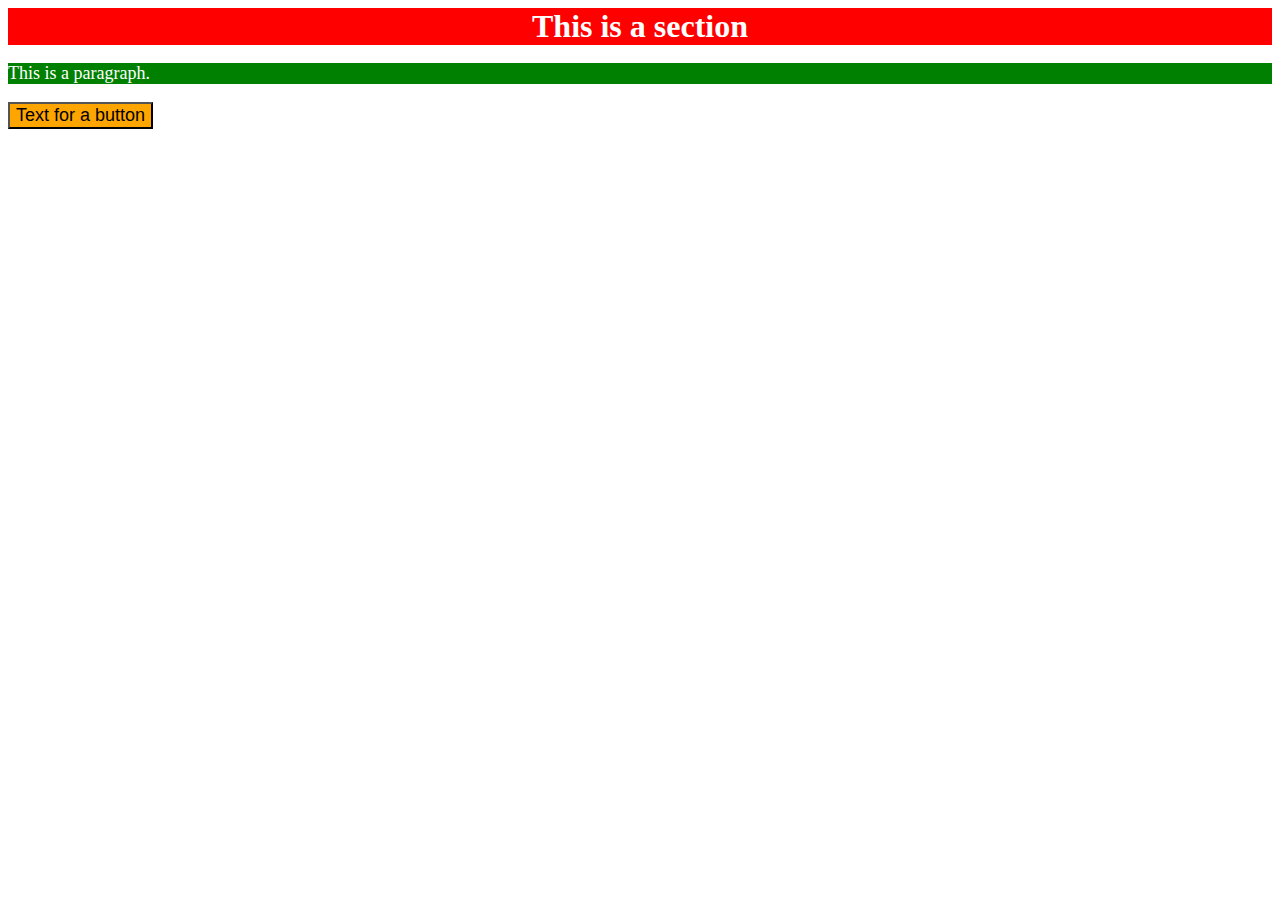
<file: 01-css-methods/index.html>
<!DOCTYPE html>
<html>
	<head>
		<meta charset="UTF-8">
		<title>CSS Exercises 1</title>
		<link rel="stylesheet" href="./style.css">
	</head>
	
	<body>
		<div>This is a section</div>
		<p>This is a paragraph.</p>
		<button>Text for a button</button>
	</body>

</html>
</file>
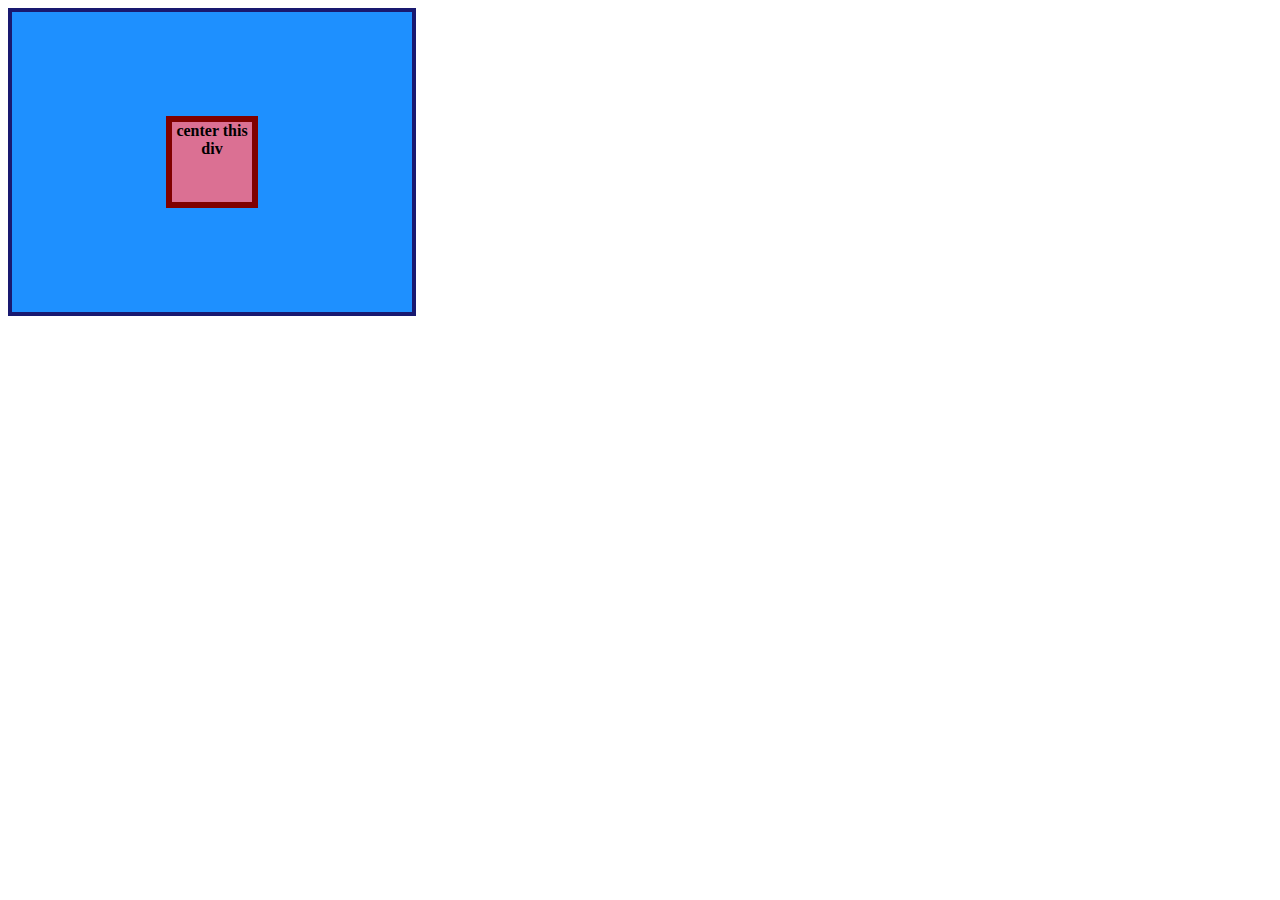
<file: 01-flex-center/index.html>
<!DOCTYPE html>
<html lang="en">
<head>
  <meta charset="UTF-8">
  <meta http-equiv="X-UA-Compatible" content="IE=edge">
  <meta name="viewport" content="width=device-width, initial-scale=1.0">
  <title>CENTER THIS DIV</title>
  <link rel="stylesheet" href="style.css">
</head>
<body>
  <div class="container">
    <div class="box">center this div</div>
  </div>
</body>
</html>
</file>
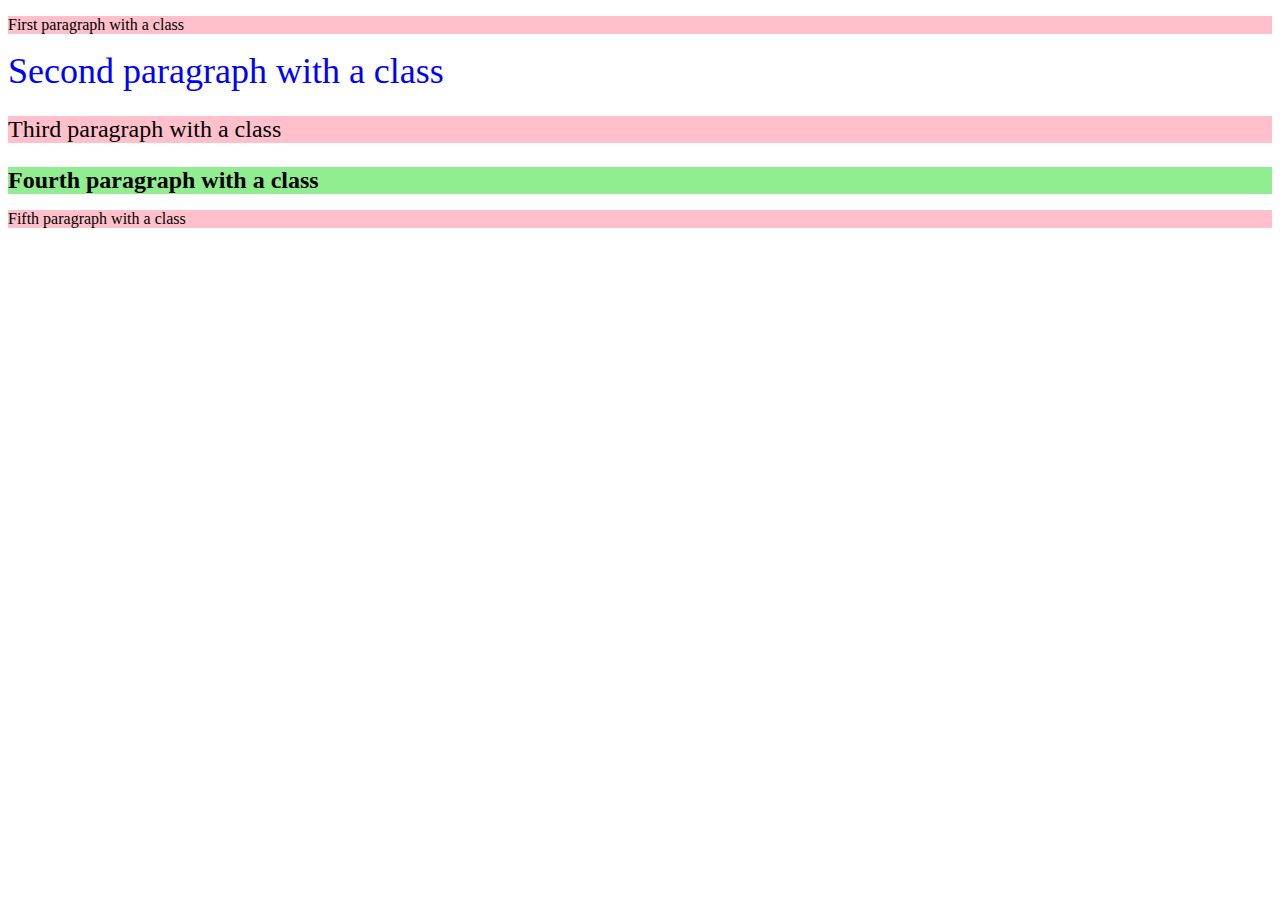
<file: 02-class-id-selectors/index.html>
<!DOCTYPE html>
<html>
	<head>
		<meta charset="UTF-8">
		<title>CSS Exercises 2</title>
		<link rel="stylesheet" href="./style.css">
	</head>
	
	<body>
		<p class="back">First paragraph with a class</p>
		<div id="blue">Second paragraph with a class</div>
		<p class="back bigger">Third paragraph with a class</p>
		<div id="green">Fourth paragraph with a class</div>
		<p class="back">Fifth paragraph with a class</p>
	</body>
</html>
</file>
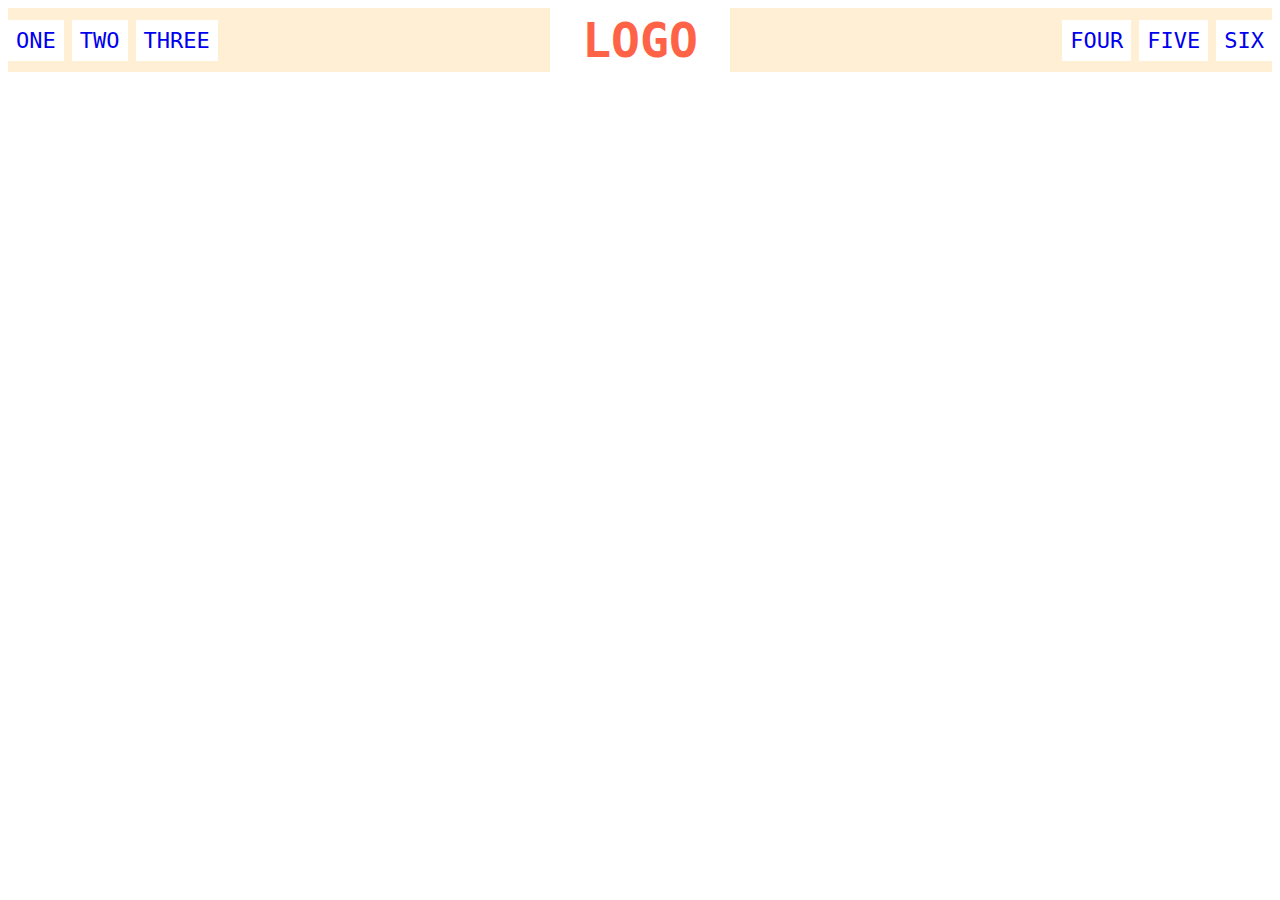
<file: 02-flex-header/index.html>
<!DOCTYPE html>
<html lang="en">
<head>
  <meta charset="UTF-8">
  <meta http-equiv="X-UA-Compatible" content="IE=edge">
  <meta name="viewport" content="width=device-width, initial-scale=1.0">
  <title>Flex Header</title>
  <link rel="stylesheet" href="style.css">
</head>
<body>
  <div class="header">
    <div class="left-links">
      <ul>
        <li><a href="#">ONE</a></li>
        <li><a href="#">TWO</a></li>
        <li><a href="#">THREE</a></li>
      </ul>
    </div>
    <div class="logo">LOGO</div>
    <div class="right-links">
      <ul>
        <li><a href="#">FOUR</a></li>
        <li><a href="#">FIVE</a></li>
        <li><a href="#">SIX</a></li>
      </ul>
    </div>
  </div>
</body>
</html>
</file>
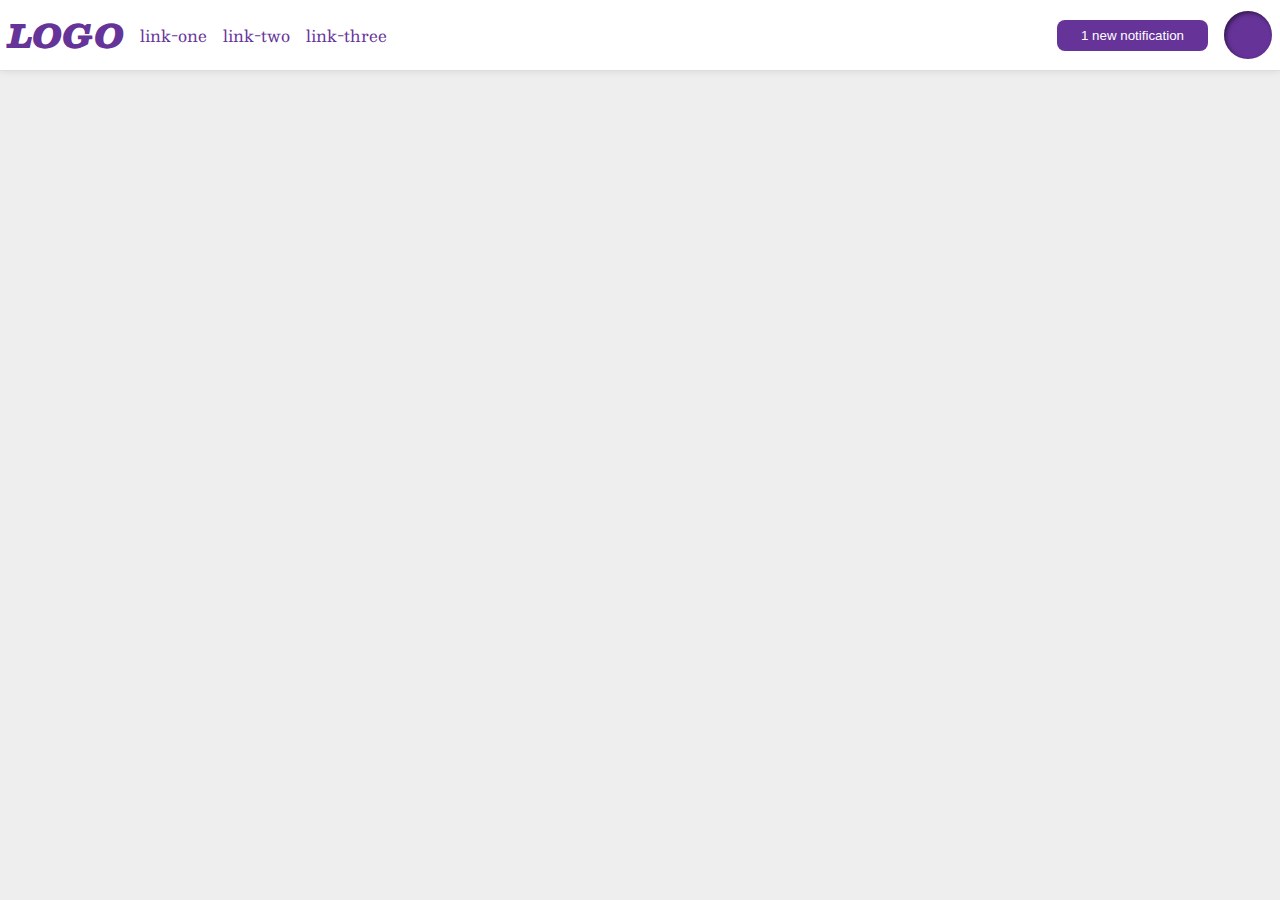
<file: 03-flex-header-2/index.html>
<!DOCTYPE html>
<html lang="en">
<head>
  <meta charset="UTF-8">
  <meta http-equiv="X-UA-Compatible" content="IE=edge">
  <meta name="viewport" content="width=device-width, initial-scale=1.0">
  <title>Flex Header 2</title>
  <link rel="stylesheet" href="style.css">
</head>
<body>
  <div class="header">
    <div class="left">
      <div class="logo">
        LOGO
      </div>
      <ul class="links">
        <li><a href="google.com">link-one</a></li>
        <li><a href="google.com">link-two</a></li>
        <li><a href="google.com">link-three</a></li>
      </ul>
    </div>
    <div class="right">
      <button class="notifications">
        1 new notification
      </button>
      <div class="profile-image"></div>
    </div>
  </div>
</body>
</html>
</file>
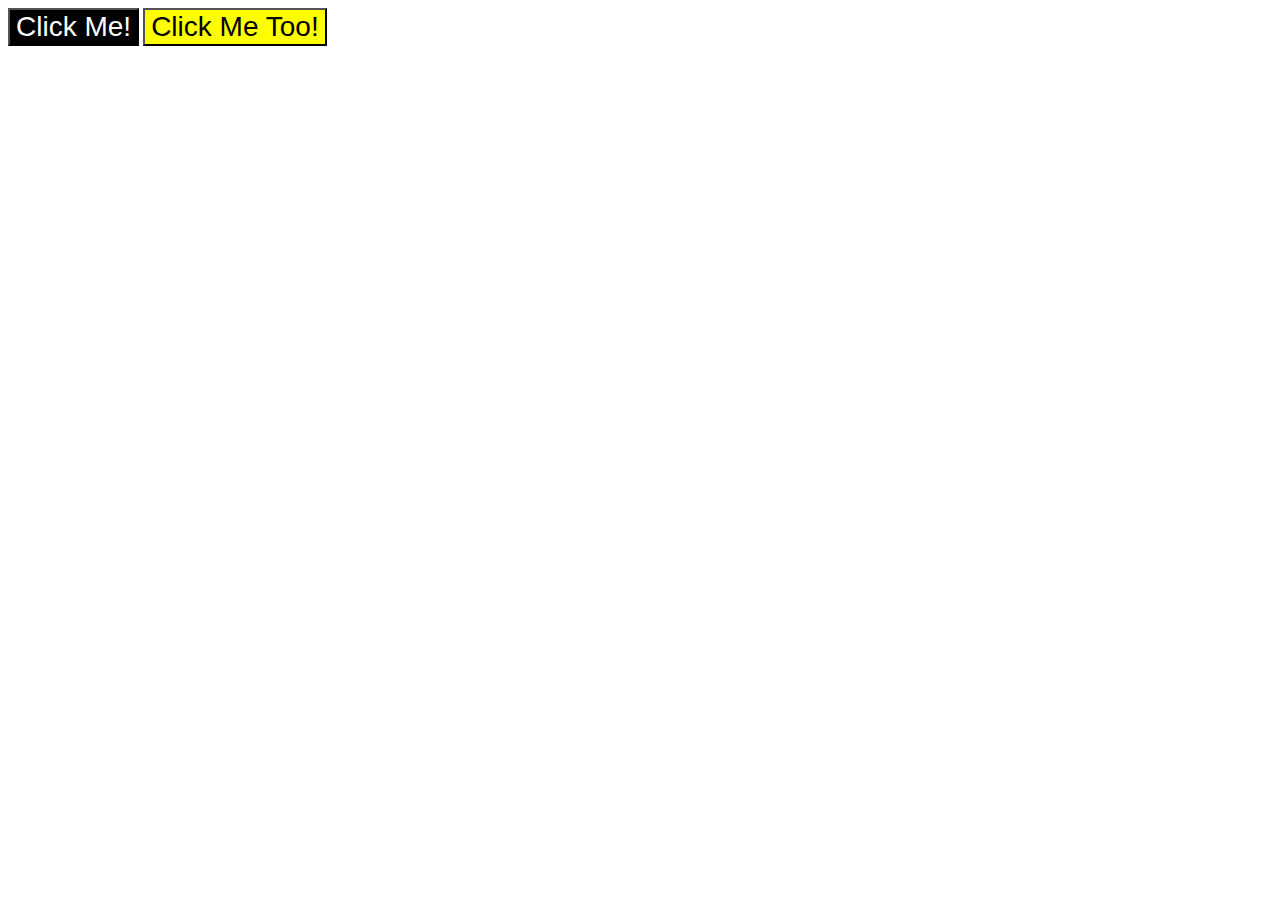
<file: 03-grouping-selectors/index.html>
<!DOCTYPE html>
<html>
	<head>
		<meta charset="UTF-8">
		<title>CSS Exercises 3</title>
		<link rel="stylesheet" href="./style.css">
	</head>
	
	<body>
		<button class="button1">Click Me!</button>
		<button class="button2">Click Me Too!</button>
	</body>

</html>
</file>
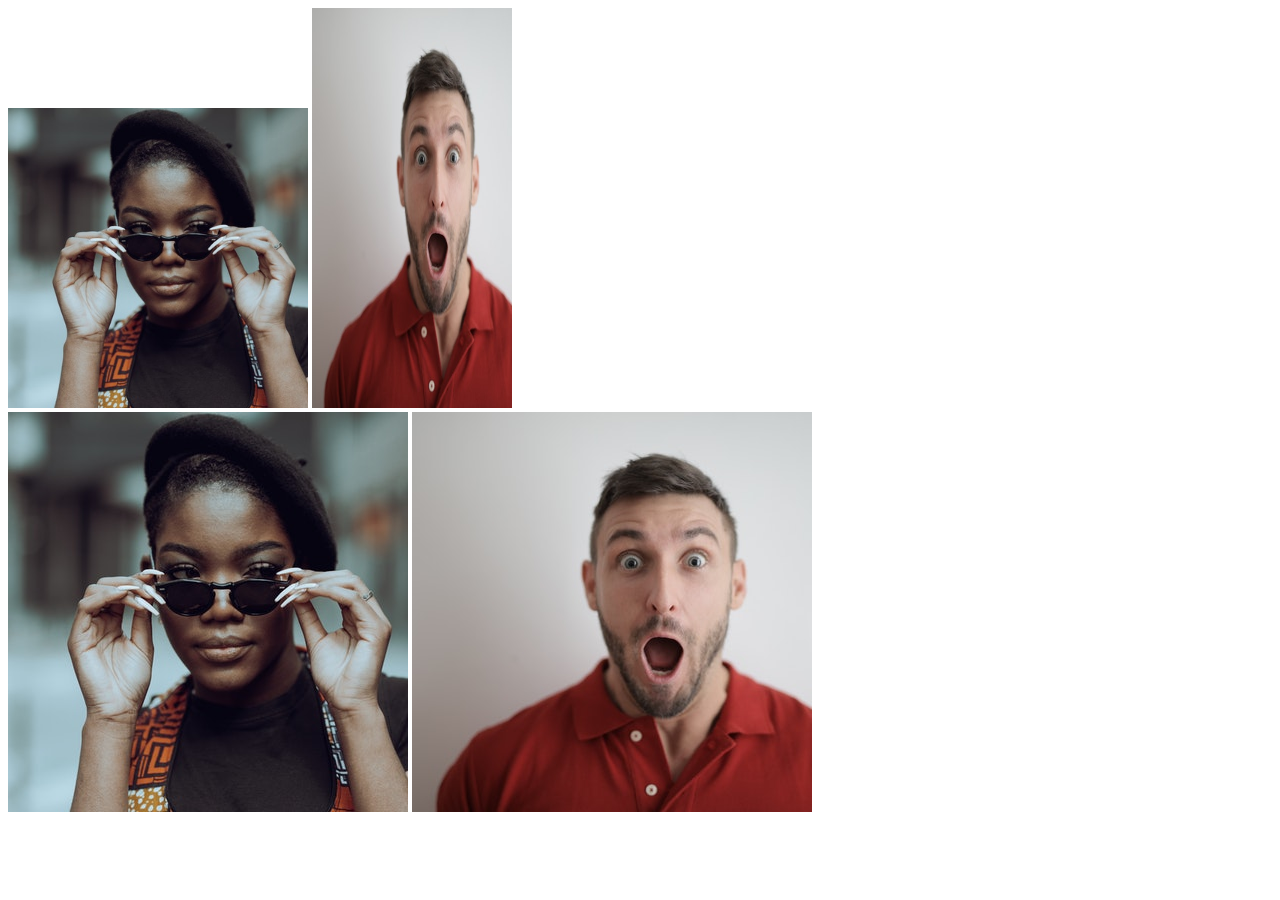
<file: 04-chaining-slectors/index.html>
<!DOCTYPE html>
<html>
	<head>
		<title>Css Exercises 3</title>
		<meta charset="UTF-8">
		<link rel="stylesheet" href="./style.css">
	</head>
	<body>
  		<!-- Use the classes BELOW this line -->
  		<div>
    			<img class="avatar proportioned" src="./pexels-katho-mutodo-8434791.jpg" alt="">
    			<img class="avatar distorted" src="./pexels-andrea-piacquadio-3777931.jpg" alt="">
  		</div>
  		<!-- Use the classes ABOVE this line -->
  		<div>
    			<img class="original proportioned" src="./pexels-katho-mutodo-8434791.jpg" alt="">
    			<img class="original distorted" src="./pexels-andrea-piacquadio-3777931.jpg" alt="">
    		</div>
	</body>
</html>
</file>
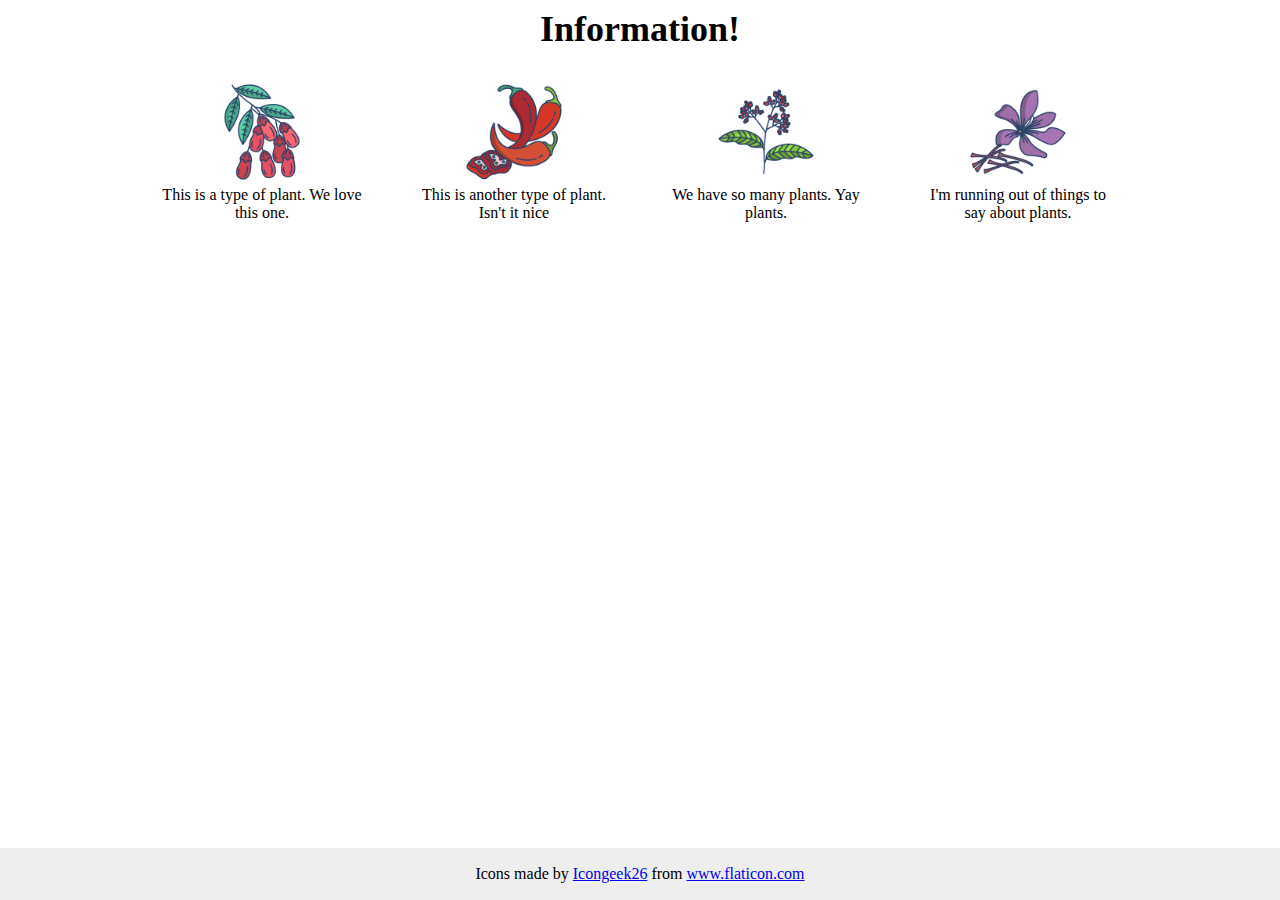
<file: 04-flex-info/index.html>
<!DOCTYPE html>
<html lang="en">
<head>
  <meta charset="UTF-8">
  <meta http-equiv="X-UA-Compatible" content="IE=edge">
  <meta name="viewport" content="width=device-width, initial-scale=1.0">
  <title>Information</title>
  <link rel="stylesheet" href="./style.css">
</head>
<body>

    <div class="title">Information!</div>
    <div class="container">
      <div class="row">
        <img src="./images/barberry.png" alt="barberry">
        <div class="text">This is a type of plant. We love this one.</div>
      </div>
      <div class="row">
        <img src="./images/chilli.png" alt="chili">
        <div class="text">This is another type of plant. Isn't it nice</div>
      </div>
      <div class="row">
        <img src="./images/pepper.png" alt="pepper">
        <div class="text">We have so many plants. Yay plants.</div>
      </div>
      <div class="row">
        <img src="./images/saffron.png" alt="saffron">
        <div class="text">I'm running out of things to say about plants.</div>
      </div>
    </div>

  <!-- disregard this section, it's here to give attribution to the creator of these icons -->
  <div class="footer">
    <div>Icons made by <a href="https://www.flaticon.com/authors/icongeek26" title="Icongeek26">Icongeek26</a> from <a href="https://www.flaticon.com/" title="Flaticon">www.flaticon.com</a></div>
  </div>
</body>
</html>
</file>
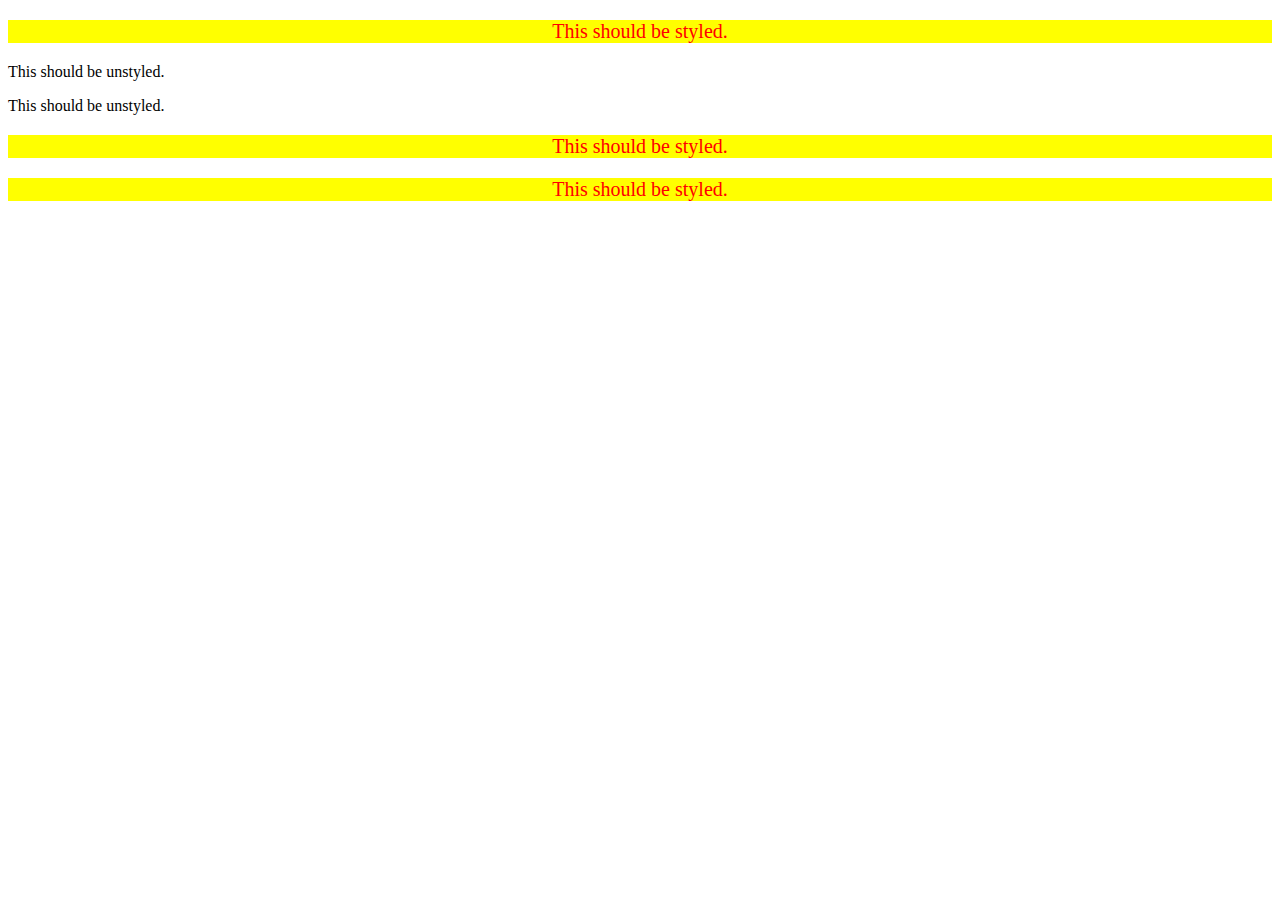
<file: 05-descendant-combinator/index.html>
<!DOCTYPE html>
<html lang="en">
<head>
  <meta charset="UTF-8">
  <meta http-equiv="X-UA-Compatible" content="IE=edge">
  <meta name="viewport" content="width=device-width, initial-scale=1.0">
  <title>Descendant Combinator</title>
  <link rel="stylesheet" href="./style.css">
</head>
<body>
  <div class="container">
    <p class="text">This should be styled.</p>
  </div>
  <p class="text">This should be unstyled.</p>
  <p class="text">This should be unstyled.</p>
  <div class="container">
    <p class="text">This should be styled.</p>
    <p class="text">This should be styled.</p>
  </div>
</body>
</html>
</file>
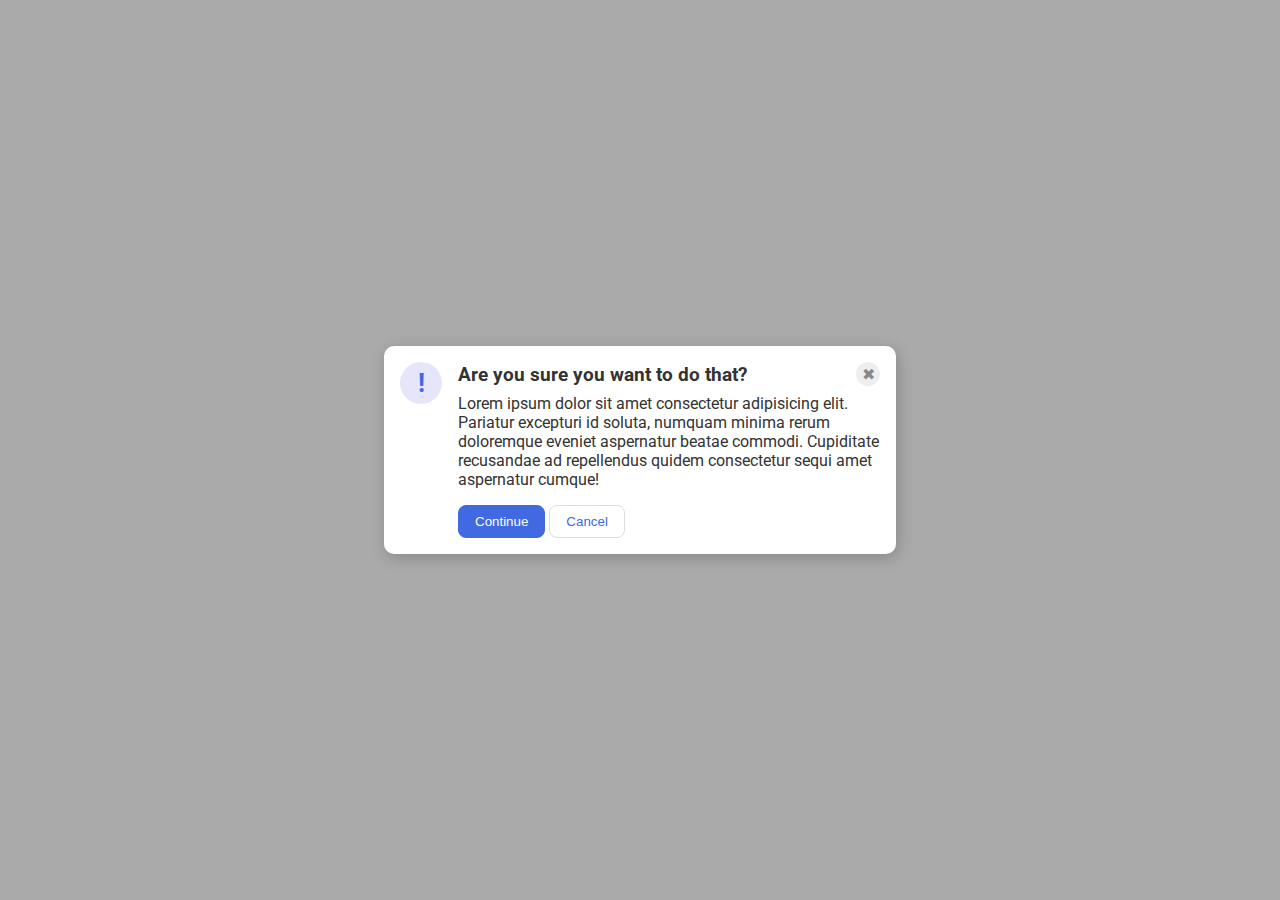
<file: 05-flex-modal/index.html>
<!DOCTYPE html>
<html lang="en">
<head>
  <meta charset="UTF-8">
  <meta http-equiv="X-UA-Compatible" content="IE=edge">
  <meta name="viewport" content="width=device-width, initial-scale=1.0">
  <link rel="stylesheet" href="./style.css">
  <title>Modal</title>
</head>
<body>
  <div class="modal">
	<div class="icon">!</div>
	<div class="bodymodal">
		<div class="header">Are you sure you want to do that?
			<div class="close-button">✖</div>
		</div>
		<div class="text">Lorem ipsum dolor sit amet consectetur adipisicing elit. Pariatur excepturi id soluta, numquam minima rerum doloremque eveniet aspernatur beatae commodi. Cupiditate recusandae ad repellendus quidem consectetur sequi amet aspernatur cumque!</div>
		<button class="continue">Continue</button>
   	<button class="cancel">Cancel</button>
	</div>
  </div>
</body>
</html>
</file>
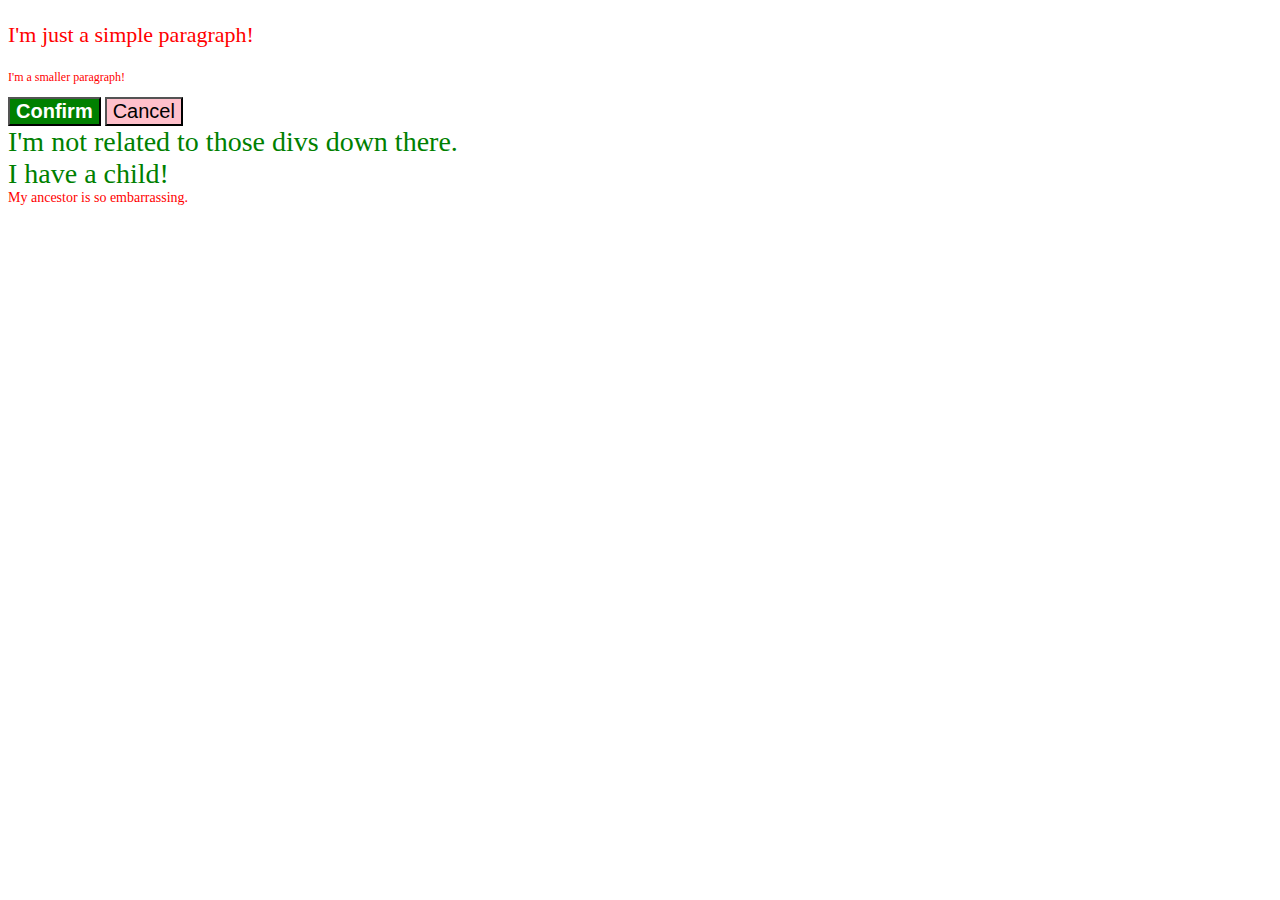
<file: 06-cascade-fix/index.html>
<!DOCTYPE html>
<html lang="en">
<head>
  <meta charset="UTF-8">
  <meta http-equiv="X-UA-Compatible" content="IE=edge">
  <meta name="viewport" content="width=device-width, initial-scale=1.0">
  <title>Fix the Cascade</title>
  <link rel="stylesheet" href="style.css">
</head>
<body>
  <p class="para">I'm just a simple paragraph!</p>
  <p class="para small-para">I'm a smaller paragraph!</p>

  <button id="confirm-button" class="button confirm">Confirm</button>
  <button id="cancel-button" class="button cancel">Cancel</button>

  <div class="text">I'm not related to those divs down there.</div>
  <div class="text">I have a child!
    <div class="text child">My ancestor is so embarrassing.</div>
  </div>
</body>
</html>
</file>
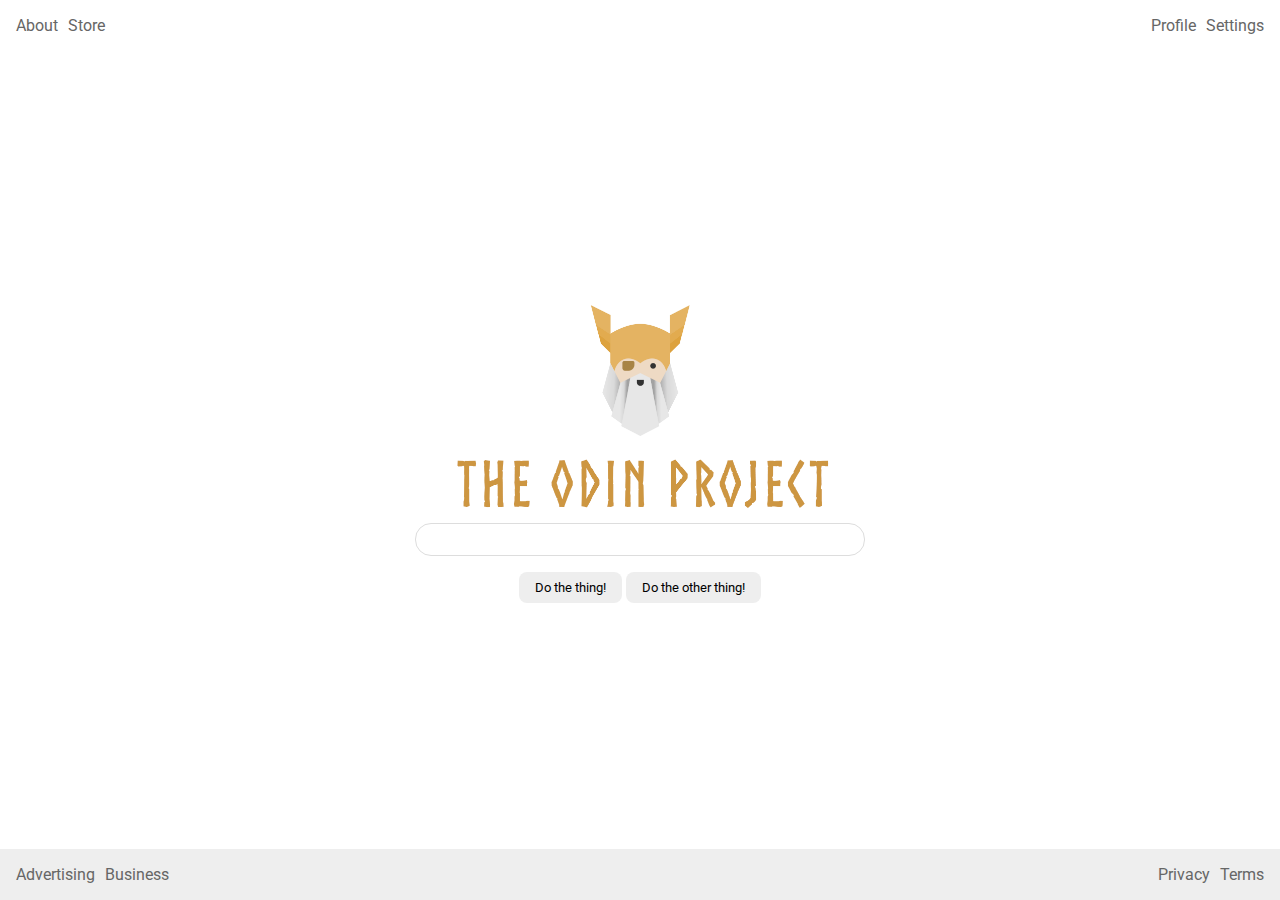
<file: 06-flex-layout/index.html>
<!DOCTYPE html>
<html lang="en">
<head>
  <meta charset="UTF-8">
  <meta http-equiv="X-UA-Compatible" content="IE=edge">
  <meta name="viewport" content="width=device-width, initial-scale=1.0">
  <title>LAYOUT</title>
  <link rel="stylesheet" href="./style.css">
</head>
<body>
  <div class="header">
    <ul class="left-links">
      <li><a href="google.com">About</a></li>
      <li><a href="google.com">Store</a></li>
    </ul>
    <ul class="right-links">
      <li><a href="google.com">Profile</a></li>
      <li><a href="google.com">Settings</a></li>
    </ul>
  </div>
  <div class="content">
    <img src="./logo.png" alt="">
    <div class="input">
      <input type="text">
    </div>
    <div class="buttons">
      <button>Do the thing!</button>
      <button>Do the other thing!</button>
    </div>
  </div>
  <div class="footer">
    <ul class="left-links">
      <li><a href="google.com">Advertising</a></li>
      <li><a href="google.com">Business</a></li>
    </ul>
    <ul class="right-links">
      <li><a href="google.com">Privacy</a></li>
      <li><a href="google.com">Terms</a></li>
    </ul>
  </div>
</body>
</html>
</file>
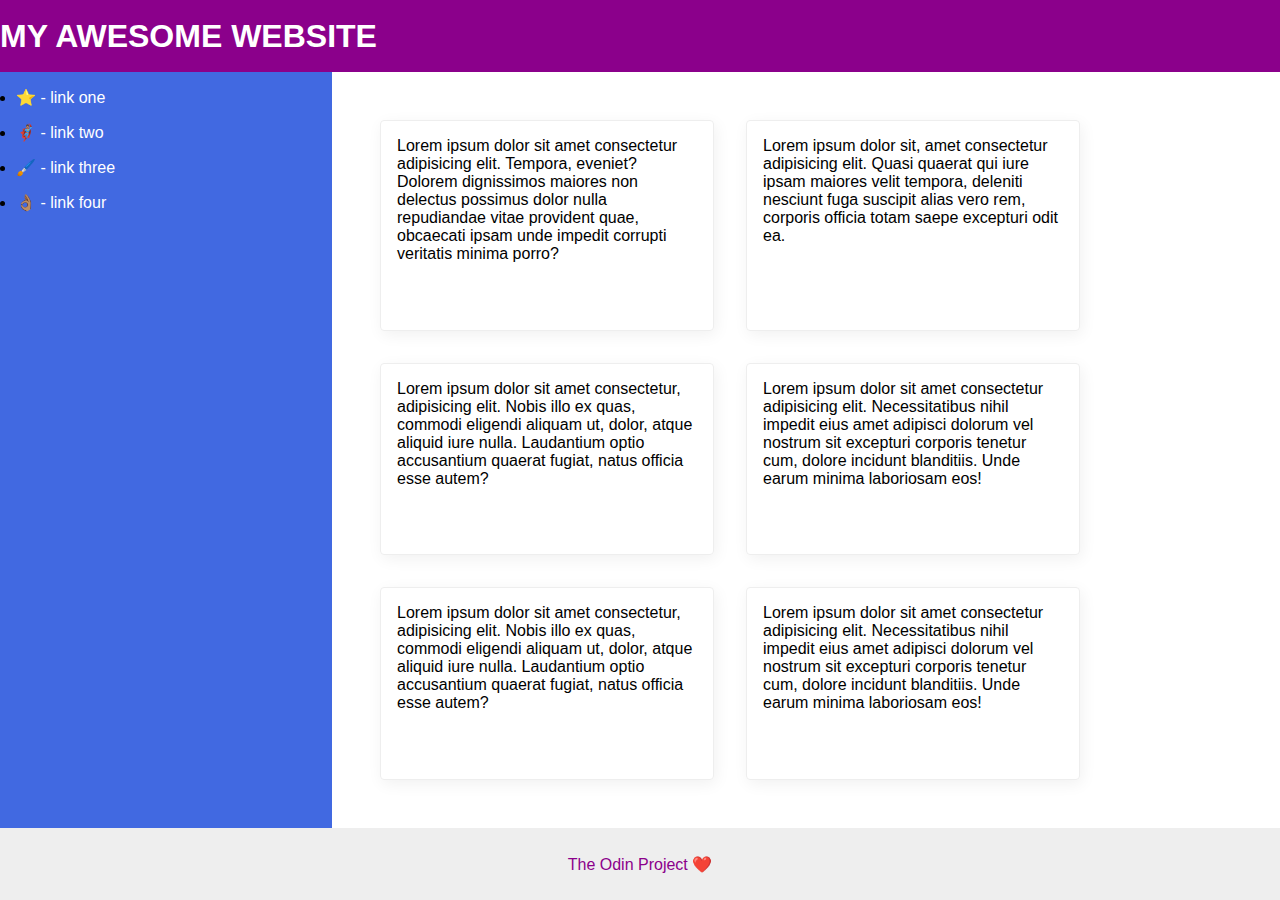
<file: 07-flex-layout-2/index.html>
<!DOCTYPE html>
<html lang="en">
<head>
  <meta charset="UTF-8">
  <meta http-equiv="X-UA-Compatible" content="IE=edge">
  <meta name="viewport" content="width=device-width, initial-scale=1.0">
  <title>The Holy Grail</title>
  <link rel="stylesheet" href="style.css">
</head>
<body>
  <div class="header">
    MY AWESOME WEBSITE
  </div>
  <div class="body">
    <div class="sidebar">
      <ul>
        <li><a href="google.com">⭐ - link one</a></li>
        <li><a href="google.com">🦸🏽‍♂️ - link two</a></li>
        <li><a href="google.com">🖌️ - link three</a></li>
        <li><a href="google.com">👌🏽 - link four</a></li>
      </ul>
    </div>
    <div class="container">
      <div class="card">Lorem ipsum dolor sit amet consectetur adipisicing elit. Tempora, eveniet? Dolorem dignissimos maiores non delectus possimus dolor nulla repudiandae vitae provident quae, obcaecati ipsam unde impedit corrupti veritatis minima porro?</div>
      <div class="card">Lorem ipsum dolor sit, amet consectetur adipisicing elit. Quasi quaerat qui iure ipsam maiores velit tempora, deleniti nesciunt fuga suscipit alias vero rem, corporis officia totam saepe excepturi odit ea.</div>
      <div class="card">Lorem ipsum dolor sit amet consectetur, adipisicing elit. Nobis illo ex quas, commodi eligendi aliquam ut, dolor, atque aliquid iure nulla. Laudantium optio accusantium quaerat fugiat, natus officia esse autem?</div>
      <div class="card">Lorem ipsum dolor sit amet consectetur adipisicing elit. Necessitatibus nihil impedit eius amet adipisci dolorum vel nostrum sit excepturi corporis tenetur cum, dolore incidunt blanditiis. Unde earum minima laboriosam eos!</div>
      <div class="card">Lorem ipsum dolor sit amet consectetur, adipisicing elit. Nobis illo ex quas, commodi eligendi aliquam ut, dolor, atque aliquid iure nulla. Laudantium optio accusantium quaerat fugiat, natus officia esse autem?</div>
      <div class="card">Lorem ipsum dolor sit amet consectetur adipisicing elit. Necessitatibus nihil impedit eius amet adipisci dolorum vel nostrum sit excepturi corporis tenetur cum, dolore incidunt blanditiis. Unde earum minima laboriosam eos!</div>
    </div>
  </div>
  <div class="footer">The Odin Project ❤️</div>
</body>
</html>
</file>
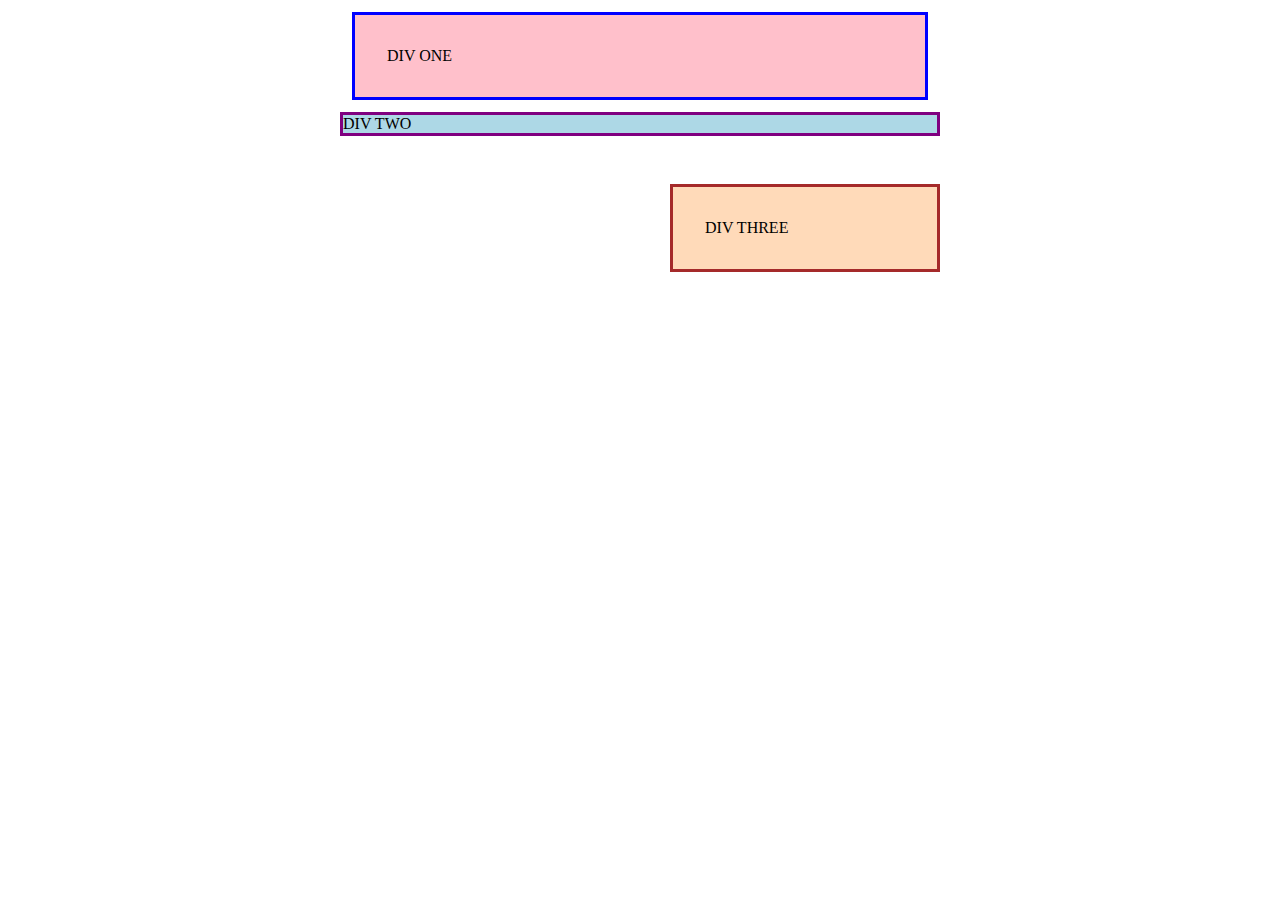
<file: margin-and-padding/index.html>
<!DOCTYPE html>
<html lang="en">
<head>
  <meta charset="UTF-8">
  <meta http-equiv="X-UA-Compatible" content="IE=edge">
  <meta name="viewport" content="width=device-width, initial-scale=1.0">
  <title>Margin and Padding exercise</title>
  <link rel="stylesheet" href="style.css">
</head>
<body>
  <div class="one">
    DIV ONE
  </div>
  <div class="two">
    DIV TWO
  </div>
  <div class="three">
    DIV THREE
  </div>
</body>
</html>
</file>
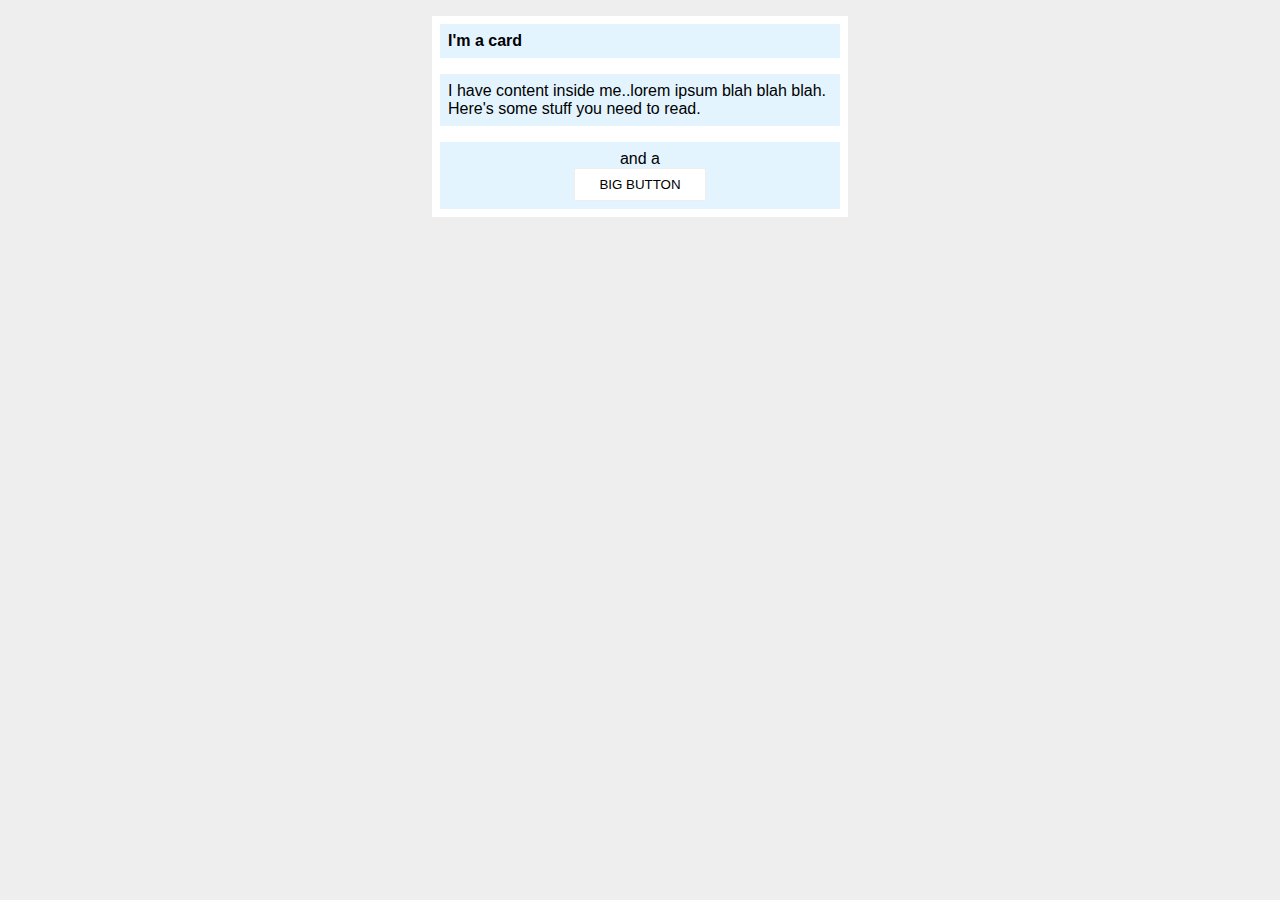
<file: margin-and-padding2/index.html>
<!DOCTYPE html>
<html lang="en">
<head>
  <meta charset="UTF-8">
  <meta http-equiv="X-UA-Compatible" content="IE=edge">
  <meta name="viewport" content="width=device-width, initial-scale=1.0">
  <title>Margin and Padding exercise 2</title>
  <link rel="stylesheet" href="style.css">
</head>
<body>
  <div class="card">
    <h1 class="title">I'm a card</h1>
    <div class="content">I have content inside me..lorem ipsum blah blah blah. Here's some stuff you need to read.</div>
    <div class="button-container">and a <button>BIG BUTTON</button></div>
  </div>
</body>
</html>
</file>
<file: 01-css-methods/style.css>
div {
	background-color: red;
	color: white;
	font-size: 32px;
	text-align: center;
	font-weight: bold;
}

p {
	background-color: green;
	color: white;
	font-size: 18px;
}

button {
	background-color: orange;
	font-size: 18px;
}
</file>
<file: 01-flex-center/style.css>
.container {
  background: dodgerblue;
  border: 4px solid midnightblue;
  width: 400px;
  height: 300px;
  display:  flex;
  justify-content: center;
  align-items: center;
}

.box {
  background: palevioletred;
  font-weight: bold;
  text-align: center;
  border: 6px solid maroon;
  width: 80px;
  height: 80px;
}
</file>
<file: 02-class-id-selectors/style.css>
.back.bigger{
	font-size: 24px;
}

#green{
	background-color: lightgreen;
	font-size: 24px;
	font-weight: bold;
}

#blue{
	color: blue;
	font-size: 36px;
}

.back{
	background-color: pink;
	font: Verdana, sans-serif;
}
</file>
<file: 02-flex-header/style.css>
/** {
  border: solid yellow 0px;
}*/


.header  {
  font-family: monospace;
  background: papayawhip;
  display: flex;
  flex-direction: row;
  justify-content: space-between;
  align-items: center;
  /*border: solid green 2px;*/
}

.logo {
  font-size: 48px;
  font-weight: 900;
  color: tomato;
  background: white;
  padding: 4px 32px;
}

ul {
  /* this removes the dots on the list items*/
  list-style-type: none;
  display: flex;
  flex-direction: row;
  /*border:  solid blue 2px;*/
  margin: 0px;
  padding: 0px;
  gap:  8px;
}

a {
  font-size: 22px;
  background: white;
  padding: 8px;
  /* this removes the line under the links */
  text-decoration: none;
}
</file>
<file: 03-flex-header-2/style.css>
@import url('https://fonts.googleapis.com/css2?family=Besley:ital,wght@0,400;1,900&display=swap');

/** {
  border: solid red 2px;
}*/


body {
  margin: 0;
  background: #eee;
  font-family: Besley, serif;
}

.header {
  background: white;
  border-bottom: 1px solid #ddd;
  box-shadow: 0 0 8px rgba(0,0,0,.1);
  display: flex;
  flex-direction: row;
  align-items: center;
  padding: 8px;
  justify-content: space-between;

}

.profile-image {
  background: rebeccapurple;
  box-shadow: inset 2px 2px 4px rgba(0,0,0,.5);
  border-radius: 50%;
  width: 48px;
  height:  48px;
}

.logo {
  color: rebeccapurple;
  font-size: 32px;
  font-weight: 900;
  font-style: italic;
}

button {
  border: none;
  border-radius: 8px;
  background: rebeccapurple;
  color: white;
  padding: 8px 24px;
}

a {
  /* this removes the line under our links */
  text-decoration: none;
  color: rebeccapurple;
}

ul {
  list-style-type: none;
  margin: 0;
  padding: 0;
  gap: 16px;
  display: flex;
  flex-direction: row;
}

.left, .right {
  display: inline-flex;
  flex-direction: row;
  align-items: center;
  justify-content: space-between;
  gap: 16px;
}
</file>
<file: 03-grouping-selectors/style.css>
.button1, .button2 {
	font-size: 28px;
	font-family: Helvetica, "Times New Roman", sans-serif;
}

.button1 {
	background-color: black;
	color: white;
}

.button2 {
	background-color: yellow;
}
</file>
<file: 04-chaining-slectors/style.css>
.avatar.proportioned {
	width: 300px;
	height: 300px;
}

.avatar.distorted {
	width: 200px;
	height: 400px;
}
</file>
<file: 04-flex-info/style.css>
/** {
  border: red solid 2px;
}*/

body {
  text-align: center;
}

img {
  width: 100px;
  height: 100px;
}

.title {
  font-size: 36px;
  font-weight: 900;
  margin-bottom: 32px;
}

.text {
  display: flex;
  justify-content: center;
}

.container {
  display: flex;
  align-items: center;
  justify-content: center;
  gap: 52px;
}

.row {
  max-width: 200px;
}

/* do not edit this footer */
.footer {
  position: fixed;
  bottom: 0;
  left: 0;
  right: 0;
  height: 52px;
  display: flex;
  align-items: center;
  justify-content: center;
  background: #eee;
}
</file>
<file: 05-descendant-combinator/style.css>
.container .text{
	background-color: yellow;
	color: red;
	font-size: 20px;
	text-align: center;
}
</file>
<file: 05-flex-modal/style.css>
@import url('https://fonts.googleapis.com/css2?family=Roboto:wght@400;700&display=swap');

/** {
  border: red solid 1px;
}*/


html, body {
  height: 100%;
}

body {
  font-family: Roboto, sans-serif;
  margin: 0;
  background: #aaa;
  color: #333;
  /* I'll give you this one for free lol */
  display: flex;
  align-items: center;
  justify-content: center;
}

.modal {
  background: white;
  width: 480px;
  border-radius: 10px;
  box-shadow: 2px 4px 16px rgba(0,0,0,.2);
  gap: 16px;
  padding: 16px;
  display: flex;
}

.icon {
  color: royalblue;
  font-size: 26px;
  font-weight: 700;
  background: lavender;
  width: 42px;
  height: 42px;
  border-radius: 50%;
  display: flex;
  align-items: center;
  justify-content: center;
  flex-shrink: 0;
}

.close-button {
  background: #eee;
  border-radius: 50%;
  color: #888;
  font-weight: 400;
  font-size: 16px;
  height: 24px;
  width: 24px;
  display: flex;
  align-items: center;
  justify-content: center;
}

button {
  padding: 8px 16px;
  border-radius: 8px;
}

button.continue {
  background: royalblue;
  border: 1px solid royalblue;
  color: white;
}

button.cancel {
  background: white;
  border: 1px solid #ddd;
  color: royalblue;
}

.header {
  font-weight: bold;
  font-size: 1.2em;
  display: flex;
  justify-content: space-between;
  align-items: center;
  margin-bottom: 8px;
}

.text {
  margin-bottom: 16px;
}
</file>
<file: 06-cascade-fix/style.css>
.para,
.small-para {
  color: hsl(0, 100%, 50%);
}

.para.small-para {
  font-size: 12px;
}

.para {
  font-size: 22px;
}

.button.confirm {
  background: green;
  color: white;
  font-size: 20px;
  font-weight: bold;
} 

.button {
  background-color: #ffc0cb;
  color: black;
  font-size: 20px;
}

.text .child {
  color: red;
  font-size: 14px;
}

div.text {
  color: green;
  font-size: 28px;
}
</file>
<file: 06-flex-layout/style.css>
@import url('https://fonts.googleapis.com/css2?family=Roboto:wght@400;700&display=swap');


/** {
  border: red solid 2px;
}*/

a {
  text-decoration: none;
  color: #666;
}

body {
  height: 100vh;
  margin: 0;
  overflow: hidden;
  font-family: Roboto, sans-serif;
  display: flex;
  flex-direction: column;
}

img {
  width: 600px;
}

button {
  font-family: Roboto, sans-serif;
  border: none;
  border-radius: 8px;
  background: #eee;
  padding: 8px 16px;
}

input {
  border: 1px solid #ddd;
  border-radius: 16px;
  padding: 8px 24px;
  width: 400px;
  margin-bottom: 16px;
}

ul {
  list-style-type: none;
  display: flex;
  flex-direction: row;
  justify-content: space-between;
  margin: 0;
  padding: 0;
  gap: 10px;
}

.header, .footer {
  display: flex;
  justify-content: space-between;
  padding: 16px;
}

.footer {
  background-color: #eeeeee;
}

.content {
  flex: 1;
  display: flex;
  align-items: center;
  justify-content: center;
  flex-direction: column;
}
</file>
<file: 07-flex-layout-2/style.css>
/** {
	border: red solid 2px;
}*/

body {
  font-family: -apple-system, BlinkMacSystemFont, 'Segoe UI', Roboto, Oxygen, Ubuntu, Cantarell, 'Open Sans', 'Helvetica Neue', sans-serif;
  margin: 0;
  min-height: 100vh;
  display: flex;
  flex-direction: column;
}

.header {
  height: 72px;
  background: darkmagenta;
  color: white;
  font-size: 32px;
  font-weight: 900;
  display: flex;
  align-items: center;
}

.footer {
  height: 72px;
  background: #eee;
  color: darkmagenta;
  display: flex;
  align-items: center;
  justify-content: center;
}

.sidebar {
  width: 300px;
  background: royalblue;
  flex-shrink: 0;
  padding: 16px;
}

ul {
	text-decoration: none;
	margin: 0;
	padding: 0;
}

.card {
  border: 1px solid #eee;
  box-shadow: 2px 4px 16px rgba(0,0,0,.06);
  border-radius: 4px;
  padding: 16px;
  margin: 16px;
  width: 300px;
}

.container {
  padding: 32px;
  display: flex;
  flex-wrap: wrap;
}

a {
  color: white;
  text-decoration: none;
  font-size: 24px: ;
}

.body {
  flex: 1;
  display: flex;
}

li {
  margin-bottom: 16px;
}
</file>
<file: margin-and-padding/style.css>
body {
  max-width: 600px;
  margin: 0 auto;
}

.one {
  background: pink;
  border: 3px solid blue;
  /* CHANGE ME */
  padding: 32px;
  margin: 12px;
}

.two {
  background: lightblue;
  border: 3px solid purple;
  /* CHANGE ME */
  margin-bottom: 48px;
}

.three {
  background: peachpuff;
  border: 3px solid brown;
  width: 200px;
  /* CHANGE ME */
  padding: 32px;
  margin-left: auto;
}
</file>
<file: margin-and-padding2/style.css>
body {
  background: #eee;
  font-family: sans-serif;
}

.card {
  width: 400px;
  background: #fff;
  margin: 16px auto;
  padding: 8px;
}

.title {
  background: #e3f4ff;
  padding: 8px;
  font-size: 16px;
  margin-top: 0;
  margin-bottom: 8px;
}

.content {
  background: #e3f4ff;
  padding: 8px;
  margin: 16px auto;
}

.button-container {
  background: #e3f4ff;
  padding: 8px;
  text-align: center;
}

button {
  background: white;
  border: 1px solid #eee;
  display: block;
  margin: 0 auto;
  padding: 8px 24px;
}
</file>
